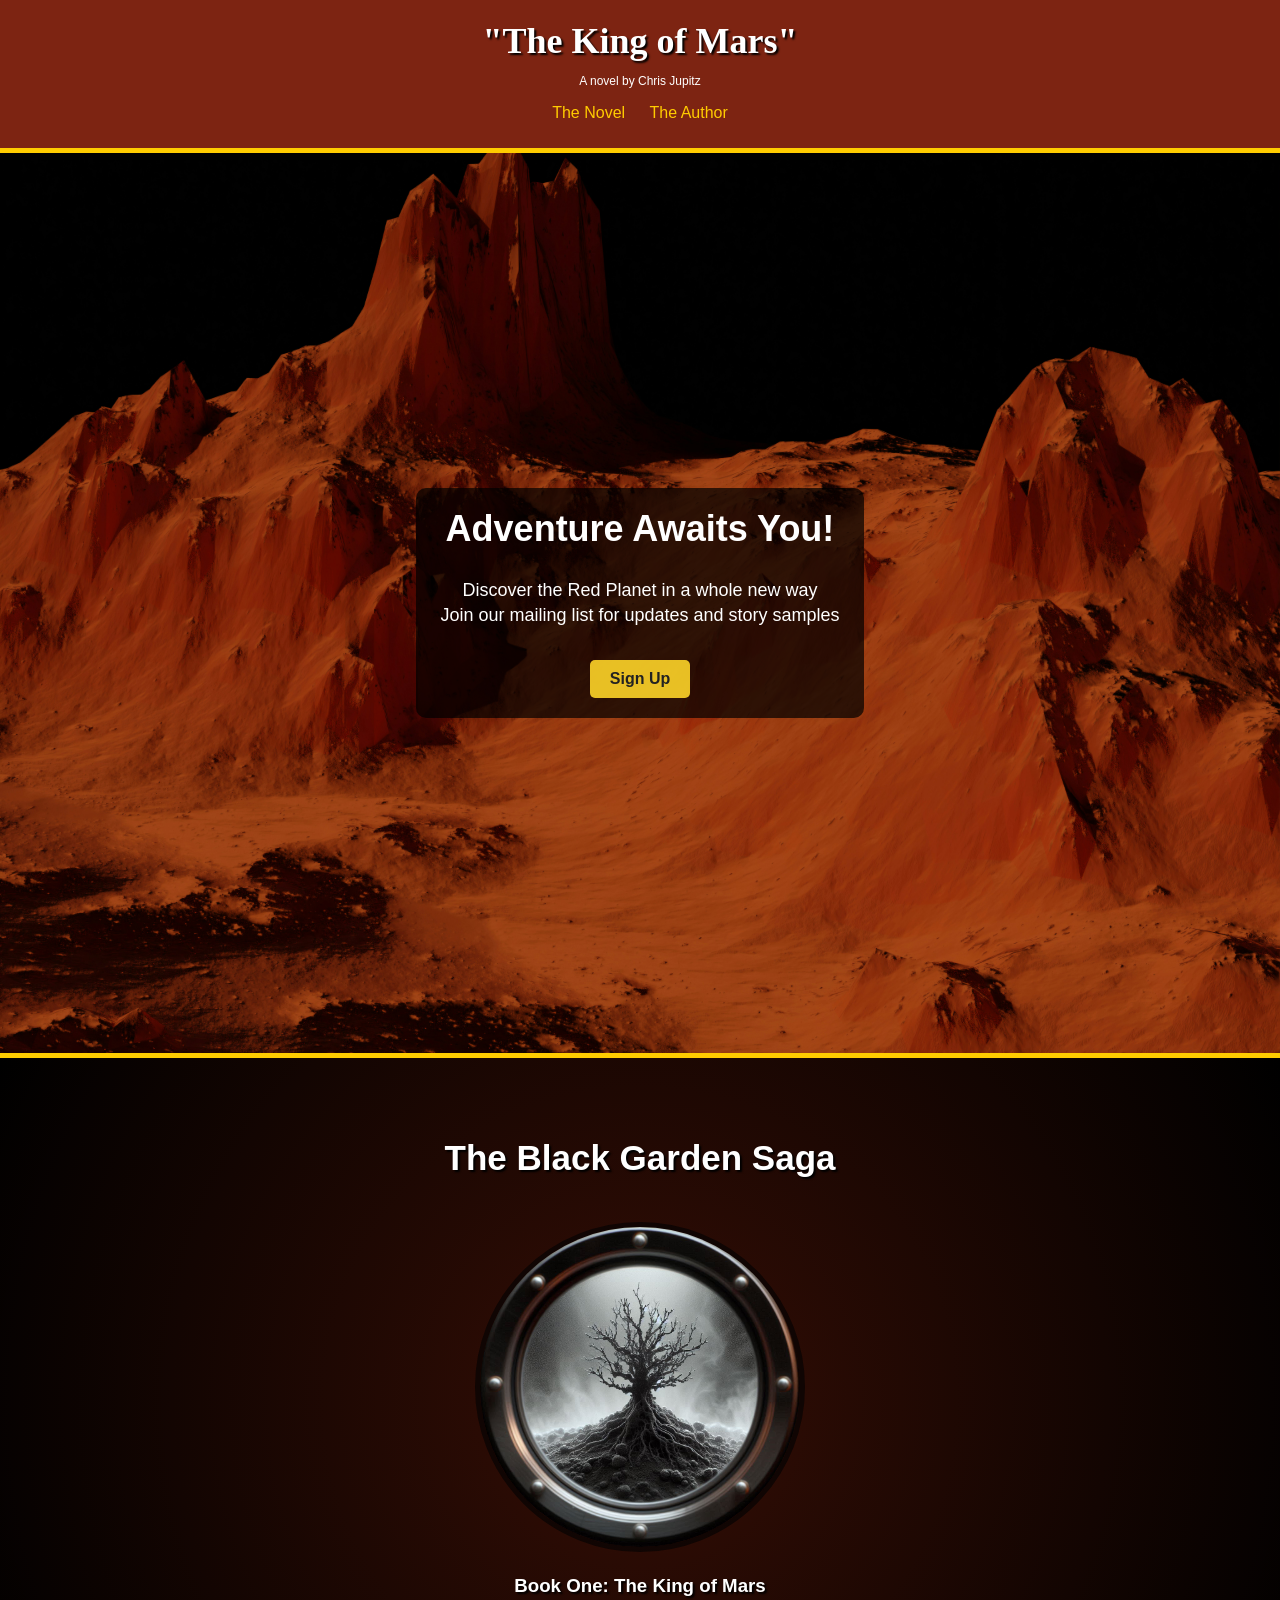
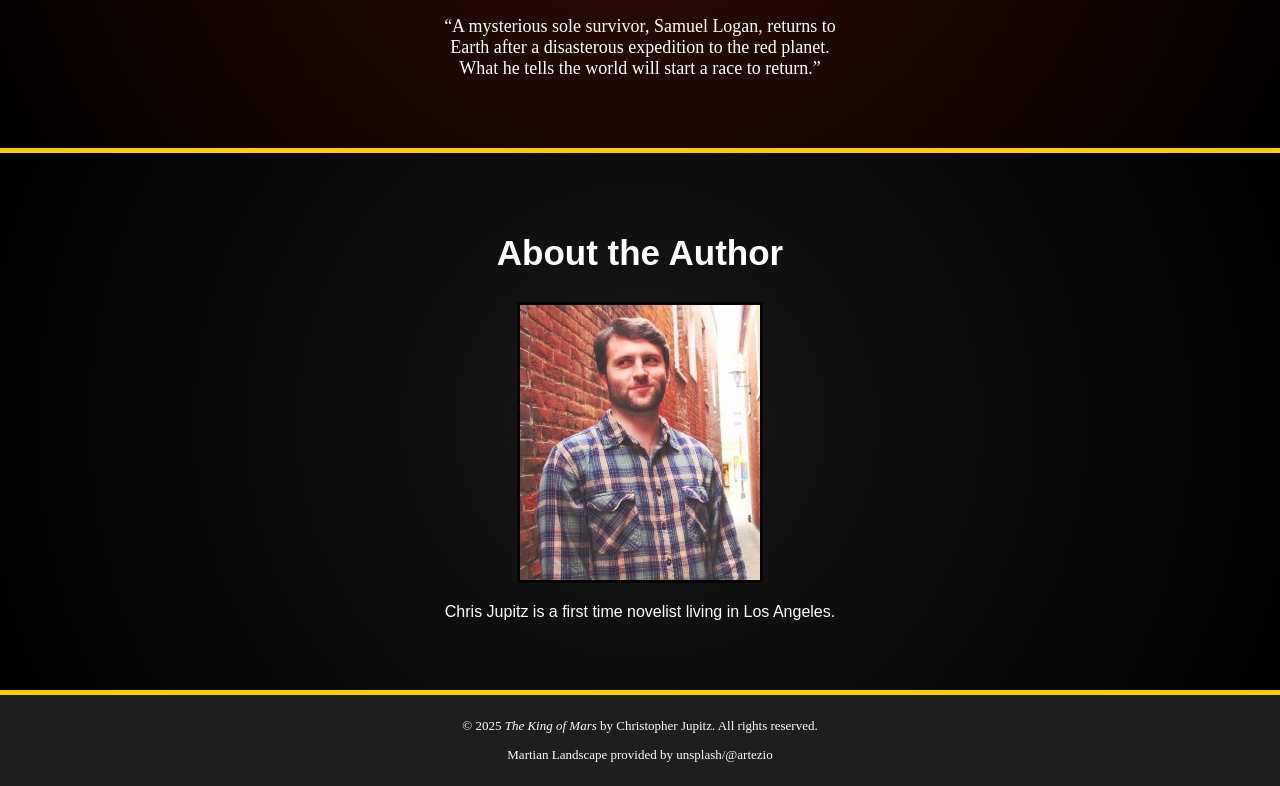
<file: index.html>
<!DOCTYPE html>
<html lang="en">

<head>
    <meta charset="UTF-8">
    <meta name="viewport" content="width=device-width, initial-scale=1.0">
    <meta name="description" content="Discover a new journey from Earth to Mars in this Sci-fi fantasy epic set 35 years in the future.">
    <meta name="keywords" content="Mars, Science, Fiction, Novel, Authors, Book Reviews, Reading">
    <meta name="author" content="Christopher Jupitz">
    <title>The King of Mars - Novel</title>
    <link rel="stylesheet" href="tkom_gpt_styles.css">
</head>

<body>
    <header>
        <nav>
        <div class="logo">
            <h1 class="pop-shadow">"The King of Mars"</h1>
            <p>A novel by Chris Jupitz</p>  
        </div>      
                      
            <ul class="nav-links">
                <!-- <li><a href="#home">Home</a></li> -->
                <li><a href="#books">The Novel</a></li>
                <li><a href="#about">The Author</a></li>
                <!-- <li><a href="#contact">Contact</a></li> -->
            </ul>
            
        </nav>
    </header>
    <main>
        <!-- Hero Section -->
        <section id="home" class="hero">
             <img id="hero-photo" src="tkom_assets\marsNight-ezi-TnudzJxjVCI-unsplash.jpg" alt="Image credit: unsplash.com/@artezio">

            <div class="hero-content">
                <h2>Adventure Awaits You!</h2>
                <p>Discover the Red Planet in a whole new way</p>
                <p>Join our mailing list for updates and story samples</p>
                <a href="https://docs.google.com/forms/d/e/1FAIpQLSf5rpE9L9I5j4xw2YOdonmKJZrgy5AwQfSh0QWP3DYtcJn8QQ/viewform?usp=header" class="btn" target="_blank">Sign Up</a>
            </div>

        </section>

        <!-- Books Section -->
        <section id="books" class="books">
            <h2 class="pop-shadow">The Black Garden Saga</h2>
            <div class="book-grid">
                <article class="book">
                    <img src="tkom_assets\BGC_1.jpeg" alt="The Symbol of Atah. A crude symbol depictng a half circle above a lambda resting on a shallow arc.">
                    <h3 class="pop-shadow">Book One: The King of Mars</h3>
                    <p class="description">“A mysterious sole survivor, Samuel Logan, returns to Earth after a disasterous expedition to the red planet. What he tells the world will start a race to return.”</p>
                    <!-- <p class="description"></p> -->
                </article>
                <!-- <article class="book">
                    <img src="book2.jpg" alt="Book Title 2">
                    <h3>Book Title 2</h3>
                    <p>A short description of Book Title 2.</p>
                </article>
                Add more book cards as needed -->
            </div>
        </section>

        <!-- About Section -->
        <section id="about" class="about">
            <h2>About the Author</h2>
            <img src="tkom_assets\photo_chrisjupitz_alley.png" alt="TBD">
            <p>Chris Jupitz is a first time novelist living in Los Angeles.</p>
            <p class="description"></p>
        </section>

        <!-- Contact Section -->
        <!-- <section id="contact" class="contact">
            <h2>Contact Us</h2>
            <form action="submit-form.php" method="POST">
                <label for="name">Name:</label>
                <input type="text" id="name" name="name" required>

                <label for="email">Email:</label>
                <input type="email" id="email" name="email" required>

                <label for="message">Message:</label>
                <textarea id="message" name="message" rows="4" required></textarea>

                <button type="submit" class="btn">Send</button>
            </form>
        </section> -->
    </main>

    <footer>
        <p>&copy; 2025 <em>The King of Mars</em> by Christopher Jupitz. All rights reserved.</p>
        <p>Martian Landscape provided by unsplash/@artezio</p>
    </footer>
</body>

</html>
</file>
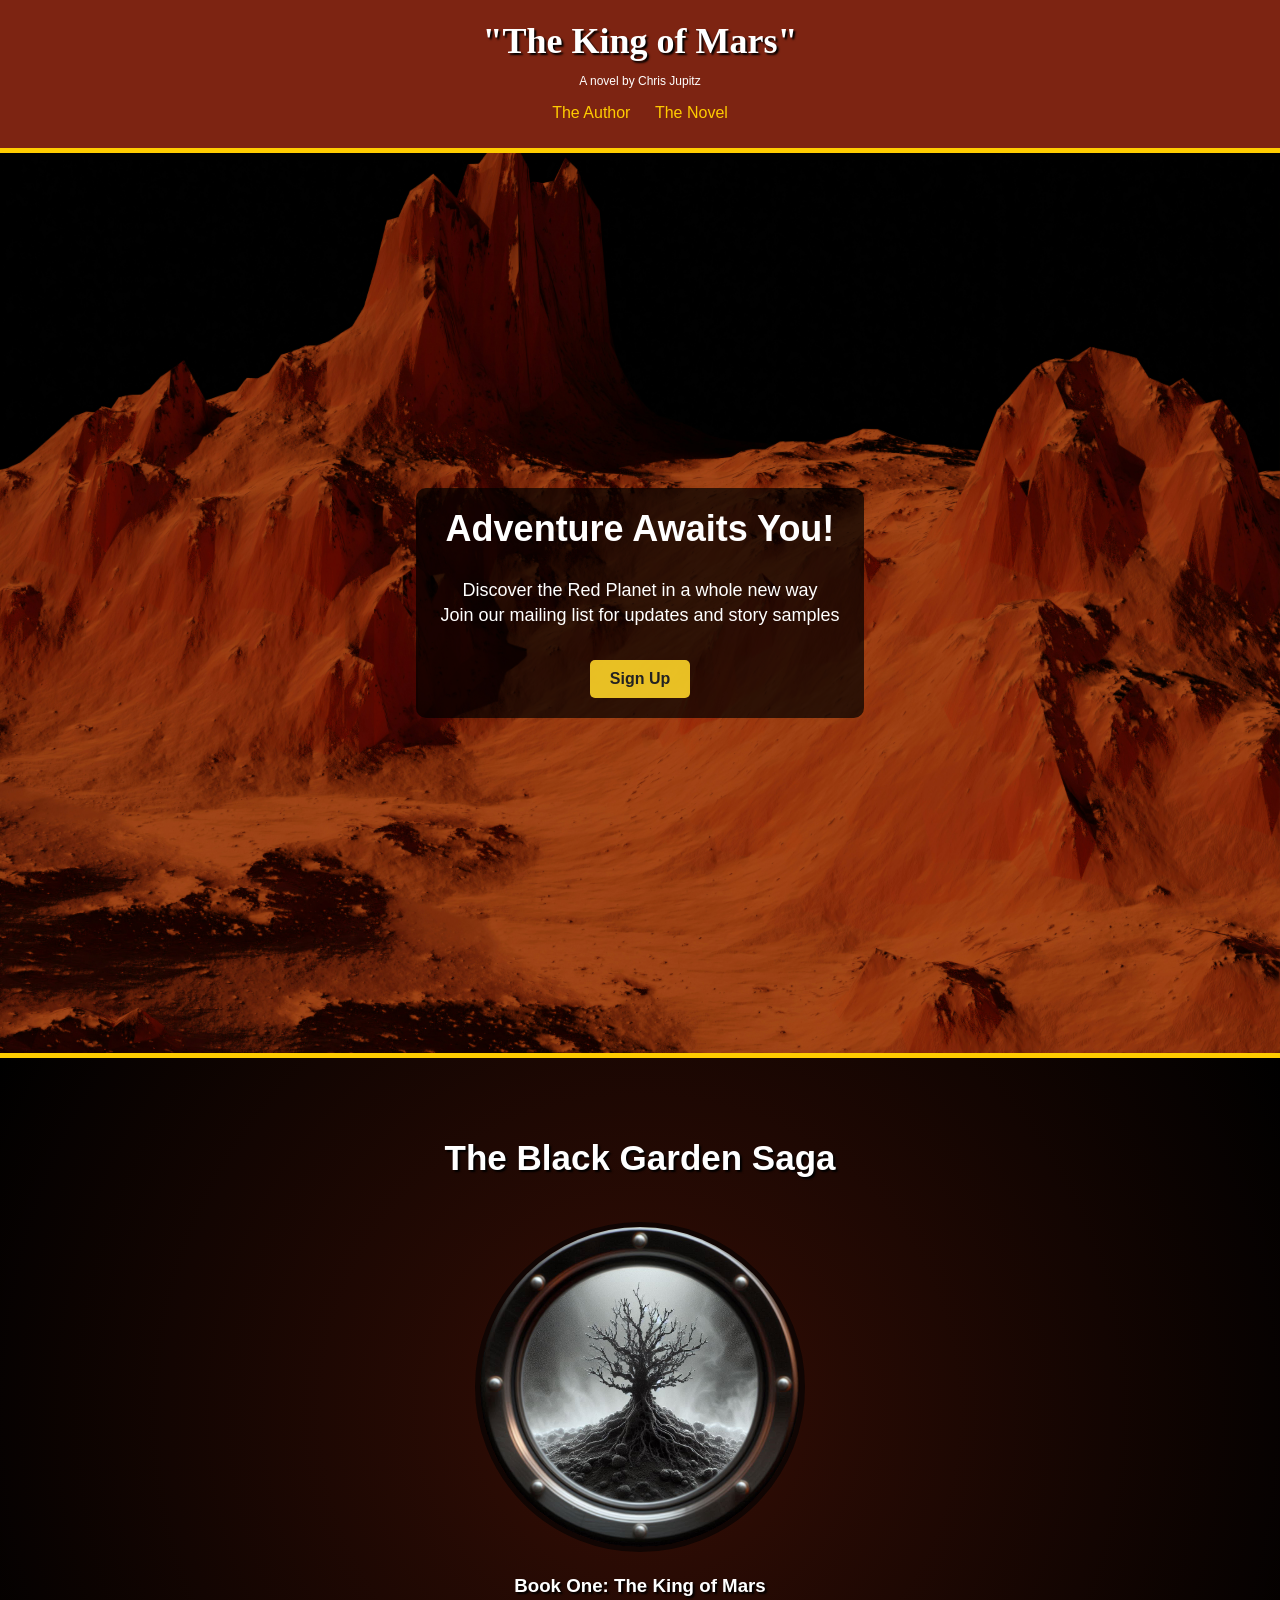
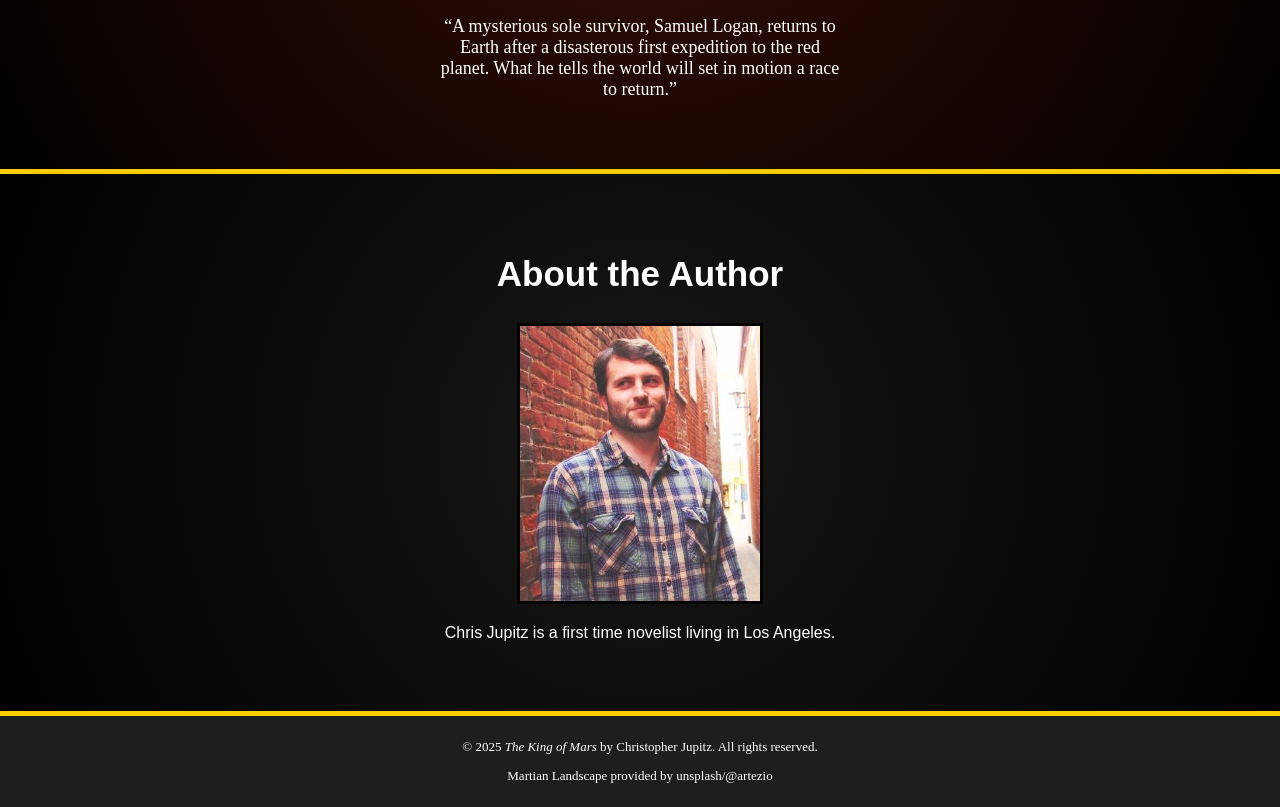
<file: tkom_index.html>
<!DOCTYPE html>
<html lang="en">

<head>
    <meta charset="UTF-8">
    <meta name="viewport" content="width=device-width, initial-scale=1.0">
    <meta name="description" content="Discover a new journey from Earth to Mars in this Sci-fi fantasy epic set 35 years in the future.">
    <meta name="keywords" content="Mars, Science, Fiction, Novel, Authors, Book Reviews, Reading">
    <meta name="author" content="Christopher Jupitz">
    <title>The King of Mars - Novel</title>
    <link rel="stylesheet" href="tkom_gpt_styles.css">
</head>

<body>
    <header>
        <nav>
        <div class="logo">
            <h1 class="pop-shadow">"The King of Mars"</h1>
            <p>A novel by Chris Jupitz</p>  
        </div>      
                      
            <ul class="nav-links">
                <!-- <li><a href="#home">Home</a></li> -->
                <li><a href="#about">The Author</a></li>
                <li><a href="#books">The Novel</a></li>
                <!-- <li><a href="#contact">Contact</a></li> -->
            </ul>
            
        </nav>
    </header>
    <main>
        <!-- Hero Section -->
        <section id="home" class="hero">
             <img id="hero-photo" src="tkom_assets\marsNight-ezi-TnudzJxjVCI-unsplash.jpg" alt="Image credit: unsplash.com/@artezio">

            <div class="hero-content">
                <h2>Adventure Awaits You!</h2>
                <p>Discover the Red Planet in a whole new way</p>
                <p>Join our mailing list for updates and story samples</p>
                <a href="https://docs.google.com/forms/d/e/1FAIpQLSf5rpE9L9I5j4xw2YOdonmKJZrgy5AwQfSh0QWP3DYtcJn8QQ/viewform?usp=header" class="btn" target="_blank">Sign Up</a>
            </div>

        </section>

        <!-- Books Section -->
        <section id="books" class="books">
            <h2 class="pop-shadow">The Black Garden Saga</h2>
            <div class="book-grid">
                <article class="book">
                    <img src="tkom_assets\BGC_1.jpeg" alt="The Symbol of Atah. A crude symbol depictng a half circle above a lambda resting on a shallow arc.">
                    <h3 class="pop-shadow">Book One: The King of Mars</h3>
                    <p class="description">“A mysterious sole survivor, Samuel Logan, returns to Earth after a disasterous first expedition to the red planet. What he tells the world will set in motion a race to return.”</p>
                    <!-- <p class="description"></p> -->
                </article>
                <!-- <article class="book">
                    <img src="book2.jpg" alt="Book Title 2">
                    <h3>Book Title 2</h3>
                    <p>A short description of Book Title 2.</p>
                </article>
                Add more book cards as needed -->
            </div>
        </section>

        <!-- About Section -->
        <section id="about" class="about">
            <h2>About the Author</h2>
            <img src="tkom_assets\photo_chrisjupitz_alley.png" alt="TBD">
            <p>Chris Jupitz is a first time novelist living in Los Angeles.</p>
            <p class="description"></p>
        </section>

        <!-- Contact Section -->
        <!-- <section id="contact" class="contact">
            <h2>Contact Us</h2>
            <form action="submit-form.php" method="POST">
                <label for="name">Name:</label>
                <input type="text" id="name" name="name" required>

                <label for="email">Email:</label>
                <input type="email" id="email" name="email" required>

                <label for="message">Message:</label>
                <textarea id="message" name="message" rows="4" required></textarea>

                <button type="submit" class="btn">Send</button>
            </form>
        </section> -->
    </main>

    <footer>
        <p>&copy; 2025 <em>The King of Mars</em> by Christopher Jupitz. All rights reserved.</p>
        <p>Martian Landscape provided by unsplash/@artezio</p>
    </footer>
</body>

</html>
</file>
<file: tkom_gpt_styles.css>
/* General Styling */
body {
    font-family: 'Lucida Sans', 'Lucida Sans Regular', 'Lucida Grande', 'Lucida Sans Unicode', Geneva, Verdana, sans-serif;
    margin: 0;
    padding: 0;
    background-color: #7d2412;
    color: #ffffff;
    text-align: center;
}

h2 {
    font-size: 35px;
}

/* Header Elements */
header {
    background-color: #7d2412;
    padding: 10px;
}

#home {
    border-top: #ffcc00 solid 5px;
    border-bottom: #ffcc00 solid 5px;
}

nav h1 {
    margin: 0;
    padding-top:10px;
    font-family: 'Times New Roman', Times, serif;
    font-size: 36px;
}

nav p {
    font-size: 12px;
}

nav ul {
    list-style-type: none;
    padding: 0;
}

nav ul li {
    display: inline;
    margin: 0 10px;
}

nav ul li a {
    color: #ffcc00;
    text-decoration: none;
}

/* Hero Section */
.hero {
    position: relative;
    width: 100%;
    height: 100vh;
    overflow: hidden;
    display: flex;
    align-items: center;
    justify-content: center;
    text-align: center;
    color: white;
}

#hero-video {
    position: absolute;
    top: 50%;
    left: 50%;
    width: 100%;
    height: 100%;
    object-fit: cover;
    transform: translate(-50%, -50%);
    z-index: -1;
}

#hero-photo {
    position: absolute;
    top: 50%;
    left: 50%;
    width: 100%;
    height: 100%;
    object-fit: fill;
    transform: translate(-50%, -50%);
    z-index: -1;
}

.hero-content {
    position: relative;
    z-index: 1;
    max-width: 800px;
    padding: 20px;
    background: rgba(0, 0, 0, 0.705); /* Optional: Adds a slight dark overlay for readability */
    border-radius: 10px;
}

.hero h2 {
    font-size: 36px;
    margin-top: auto;
}

.hero p {
    font-size: 18px;
    margin: 4px;
}

.btn {
    display: inline-block;
    padding: 10px 20px;
    margin-top: 30px;
    background-color: #fdd329e6;
    color: #222;
    text-decoration: none;
    font-weight: bold;
    border-radius: 5px;
}

/* Books Section */
.description {
    font-family: Cambria, Cochin, Georgia, Times, 'Times New Roman', serif;
    font-size: large;
    max-width: 400px;
    margin-left: auto;
    margin-right: auto;

}

#books {
    padding-top: 4%;
    padding-bottom: 4%;
    background: radial-gradient(circle, rgba(30, 7, 1, 0.755)0%, rgba(0,0,0,1)100%)
}

#books img {
    width: 25%;
    height: auto;
    margin-top: 15px;
    border: rgba(6, 4, 4, 0.702) solid 5px;
    border-radius: 50%;
}

.pop-shadow {
    text-shadow: 2px 2px 2px rgb(0, 0, 0);
}

/* About the author section */
#about {
    background: radial-gradient(circle, rgba(26, 26, 26, 0.896)0%, rgb(0, 0, 0)100%);
    background-color: black;
    border-top: #ffcc00 solid 5px;
    padding-top: 4%;
    padding-bottom: 4%;
}

#about img {
    max-height: 275px;
    width: auto;
    margin-top: auto;
    border: rgba(0, 0, 0, 0.706) solid 3px;
}

#contact {
    border-top: #ffcc00 5px solid;
    padding-top: 2%;
    padding-bottom: 4%;
}


/* Footer Section */
footer {
    background-color: #1e1e1e;
    border-top: #ffcc00 5px solid;
    padding: 10px;
}

footer a {
    color: #ffcc00;
    text-decoration: none;
   
}

footer p {
    font-family: 'Times New Roman', Times, serif;
    font-size: small;
}
</file>
